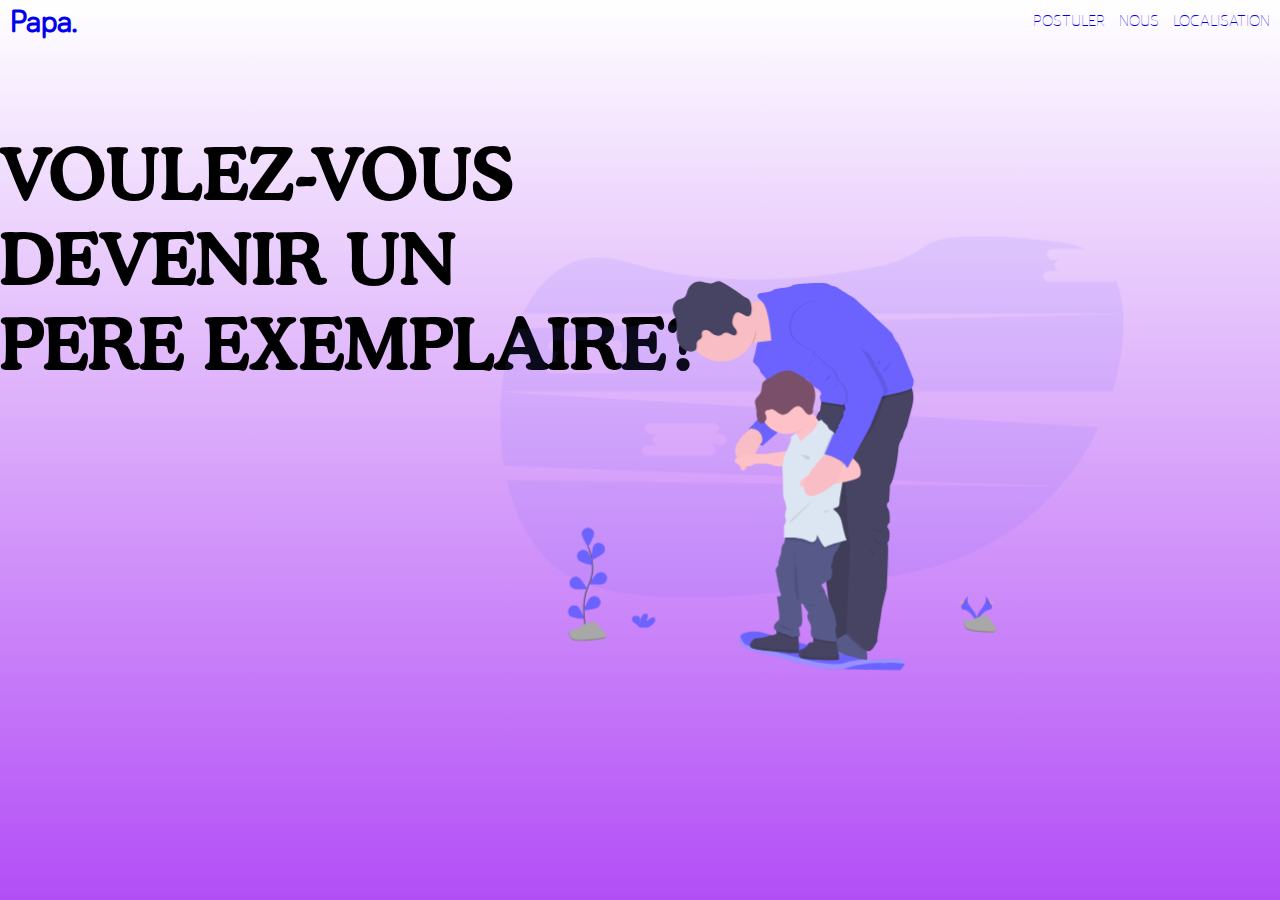
<file: index.html>
<!DOCTYPE html>
<html>

<head>
    <title>Papa</title>
    <meta name="viewport" content="width=device-width, initial-scale=1">
    <meta charset="utf-8">
    <link rel="stylesheet" href="styles.css">

</head>

<body>
    <header>
        <h1><a href="index.html">Papa.</a></h1>
        <nav>
           <ul>
            <li><a href="postuler.html">POSTULER</a></li>
            <li><a href="nous.html">NOUS</a></li>
            <li><a href="localisation.html">LOCALISATION</a></li>
            </ul>
        </nav>
    </header>

    <main>
        <h3>VOULEZ-VOUS<br> DEVENIR UN<br>PERE EXEMPLAIRE?</h3>

    </main>
    <div class="svg">
    <svg width="1098" height="791" viewBox="0 0 1098 791" fill="none" xmlns="http://www.w3.org/2000/svg">
        <g id="fatherhood 1">
        <g id="Clip path group">
        <mask id="mask0_202_3" style="mask-type:luminance" maskUnits="userSpaceOnUse" x="0" y="0" width="1098" height="791">
        <g id="clip0">
        <path id="Vector" d="M1097.1 0H0V790.89H1097.1V0Z" fill="white"/>
        </g>
        </mask>
        <g mask="url(#mask0_202_3)">
        <g id="Group">
        <path id="Vector_2" opacity="0.1" d="M11.85 429.97C29.21 504.17 65.96 568.31 124.03 599.44C244.74 664.05 516.95 630.72 720.1 592.44C822.756 573.161 915.937 519.896 984.64 441.22L11.85 429.97Z" fill="#6C63FF"/>
        <path id="Vector_2_2" opacity="0.1" d="M1077.2 80.71H965.73C963.176 80.71 960.727 79.6954 958.921 77.8894C957.115 76.0835 956.1 73.634 956.1 71.08C956.1 68.526 957.115 66.0765 958.921 64.2706C960.727 62.4646 963.176 61.45 965.73 61.45H985C982.498 61.3694 980.126 60.319 978.385 58.5209C976.644 56.7228 975.671 54.3179 975.671 51.815C975.671 49.3121 976.644 46.9073 978.385 45.1092C980.126 43.311 982.498 42.2606 985 42.18H971.24C968.738 42.0994 966.366 41.049 964.625 39.2509C962.884 37.4528 961.91 35.048 961.91 32.545C961.91 30.0421 962.884 27.6373 964.625 25.8392C966.366 24.041 968.738 22.9906 971.24 22.91H1029.42C1016.51 16.91 1001.42 12.64 984.03 10.4C825.39 -9.96999 768.75 3.51002 748.77 17.4C724.12 34.5 696.62 47.08 667.23 53.14C569.35 73.33 386.3 97.63 220.39 45.36C137.93 19.36 76.65 63.28 39.91 136.64H1096.55C1095.17 115.32 1091.04 95.64 1083.46 78.4C1081.72 79.8969 1079.5 80.7169 1077.2 80.71Z" fill="#6C63FF"/>
        <path id="Vector_3" opacity="0.1" d="M2.38997 275.1C-1.89134 318.251 -0.438712 361.78 6.70997 404.55L985.39 440.35C1012.64 409.009 1035.51 374.122 1053.39 336.64L2.38997 275.1ZM389.47 367.44H370.2C372.754 367.44 375.203 368.455 377.009 370.261C378.815 372.067 379.83 374.516 379.83 377.07C379.83 379.624 378.815 382.073 377.009 383.879C375.203 385.685 372.754 386.7 370.2 386.7H258.73C256.176 386.7 253.727 385.685 251.921 383.879C250.115 382.073 249.1 379.624 249.1 377.07C249.1 374.516 250.115 372.067 251.921 370.261C253.727 368.455 256.176 367.44 258.73 367.44H278C275.498 367.359 273.126 366.309 271.385 364.511C269.644 362.713 268.67 360.308 268.67 357.805C268.67 355.302 269.644 352.897 271.385 351.099C273.126 349.301 275.498 348.251 278 348.17H264.24C261.738 348.089 259.366 347.039 257.625 345.241C255.884 343.443 254.91 341.038 254.91 338.535C254.91 336.032 255.884 333.627 257.625 331.829C259.366 330.031 261.738 328.981 264.24 328.9H375.71C378.212 328.981 380.584 330.031 382.325 331.829C384.066 333.627 385.04 336.032 385.04 338.535C385.04 341.038 384.066 343.443 382.325 345.241C380.584 347.039 378.212 348.089 375.71 348.17H389.47C391.972 348.251 394.344 349.301 396.085 351.099C397.826 352.897 398.8 355.302 398.8 357.805C398.8 360.308 397.826 362.713 396.085 364.511C394.344 366.309 391.972 367.359 389.47 367.44Z" fill="#6C63FF"/>
        <path id="Vector_4" opacity="0.1" d="M1096.6 137.28L28.12 163.28C15.12 196.69 6.54999 234.44 2.54999 273.61H1077.88C1084.9 250.612 1090.09 227.095 1093.41 203.28C1096.61 180.27 1097.89 158.01 1096.6 137.28ZM219.47 222.44H200.2C201.465 222.44 202.717 222.689 203.885 223.173C205.054 223.657 206.115 224.366 207.009 225.261C207.904 226.155 208.613 227.216 209.097 228.385C209.581 229.553 209.83 230.805 209.83 232.07C209.83 233.335 209.581 234.587 209.097 235.755C208.613 236.924 207.904 237.985 207.009 238.879C206.115 239.774 205.054 240.483 203.885 240.967C202.717 241.451 201.465 241.7 200.2 241.7H88.73C86.176 241.7 83.7265 240.685 81.9206 238.879C80.1146 237.074 79.1 234.624 79.1 232.07C79.1 229.516 80.1146 227.067 81.9206 225.261C83.7265 223.455 86.176 222.44 88.73 222.44H108C105.498 222.359 103.126 221.309 101.385 219.511C99.6439 217.713 98.6704 215.308 98.6704 212.805C98.6704 210.302 99.6439 207.897 101.385 206.099C103.126 204.301 105.498 203.251 108 203.17H94.24C91.7384 203.089 89.3662 202.039 87.625 200.241C85.8839 198.443 84.9104 196.038 84.9104 193.535C84.9104 191.032 85.8839 188.627 87.625 186.829C89.3662 185.031 91.7384 183.981 94.24 183.9H205.71C208.212 183.981 210.584 185.031 212.325 186.829C214.066 188.627 215.04 191.032 215.04 193.535C215.04 196.038 214.066 198.443 212.325 200.241C210.584 202.039 208.212 203.089 205.71 203.17H219.47C221.972 203.251 224.344 204.301 226.085 206.099C227.826 207.897 228.8 210.302 228.8 212.805C228.8 215.308 227.826 217.713 226.085 219.511C224.344 221.309 221.972 222.359 219.47 222.44Z" fill="#6C63FF"/>
        <path id="Vector_6" d="M853.21 633.18C853.21 633.18 858.7 640.37 850.67 651.18C842.64 661.99 836.02 671.18 838.67 677.95C838.67 677.95 850.78 657.8 860.67 657.52C870.56 657.24 864.05 645.3 853.21 633.18Z" fill="#6C63FF"/>
        <path id="Vector_7" opacity="0.1" d="M853.21 633.18C853.684 633.876 854.06 634.633 854.33 635.43C863.95 646.74 869.07 657.29 859.83 657.55C851.21 657.8 840.88 673.2 838.41 677.09C838.488 677.392 838.585 677.689 838.7 677.98C838.7 677.98 850.81 657.83 860.7 657.55C870.59 657.27 864.05 645.3 853.21 633.18Z" fill="black"/>
        <path id="Vector_8" d="M863.42 642.34C863.42 644.87 863.14 646.92 862.79 646.92C862.44 646.92 862.15 644.87 862.15 642.34C862.15 639.81 862.51 641 862.86 641C863.21 641 863.42 639.81 863.42 642.34Z" fill="#FFD037"/>
        <path id="Vector_9" d="M866.92 645.36C864.7 646.57 862.77 647.3 862.6 646.99C862.43 646.68 864.1 645.45 866.32 644.24C868.54 643.03 867.66 643.91 867.83 644.24C868 644.57 869.14 644.15 866.92 645.36Z" fill="#FFD037"/>
        <path id="Vector_10" d="M824.19 633.18C824.19 633.18 818.7 640.37 826.73 651.18C834.76 661.99 841.37 671.18 838.73 677.95C838.73 677.95 826.61 657.8 816.73 657.52C806.85 657.24 813.34 645.3 824.19 633.18Z" fill="#6C63FF"/>
        <path id="Vector_11" opacity="0.1" d="M824.19 633.18C823.712 633.873 823.335 634.631 823.07 635.43C813.45 646.74 808.32 657.29 817.57 657.55C826.18 657.8 836.57 673.2 838.99 677.09C838.91 677.39 838.81 677.68 838.7 677.98C838.7 677.98 826.58 657.83 816.7 657.55C806.82 657.27 813.34 645.3 824.19 633.18Z" fill="black"/>
        <path id="Vector_12" d="M813.98 642.34C813.98 644.87 814.26 646.92 814.61 646.92C814.96 646.92 815.25 644.87 815.25 642.34C815.25 639.81 814.89 641 814.54 641C814.19 641 813.98 639.81 813.98 642.34Z" fill="#FFD037"/>
        <path id="Vector_13" d="M810.47 645.36C812.69 646.57 814.63 647.3 814.8 646.99C814.97 646.68 813.3 645.45 811.08 644.24C808.86 643.03 809.74 643.91 809.57 644.24C809.4 644.57 808.25 644.15 810.47 645.36Z" fill="#FFD037"/>
        <path id="Vector_14" d="M815.73 677.04C815.73 677.04 831.09 676.56 835.73 673.27C840.37 669.98 859.36 666.03 860.51 671.27C861.66 676.51 883.59 697.56 866.25 697.7C848.91 697.84 825.96 695 821.34 692.19C816.72 689.38 815.73 677.04 815.73 677.04Z" fill="#A8A8A8"/>
        <path id="Vector_15" opacity="0.2" d="M866.55 695.91C849.21 696.05 826.26 693.21 821.64 690.4C818.12 688.25 816.72 680.56 816.25 677.02H815.74C815.74 677.02 816.74 689.4 821.33 692.22C825.92 695.04 848.9 697.87 866.24 697.73C871.24 697.73 872.98 695.91 872.88 693.27C872.18 694.89 870.27 695.88 866.55 695.91Z" fill="black"/>
        <path id="Vector_16" d="M269.23 682.66C271.065 681.162 272.404 679.143 273.07 676.87C273.56 674.58 272.58 671.87 270.39 670.98C267.93 670.04 265.3 671.75 263.3 673.47C261.3 675.19 259.03 677.16 256.42 676.79C257.762 675.575 258.766 674.032 259.334 672.312C259.902 670.593 260.014 668.756 259.66 666.98C259.546 666.244 259.235 665.553 258.76 664.98C257.39 663.52 254.92 664.14 253.28 665.29C248.08 668.95 246.63 676.02 246.6 682.37C246.08 680.08 246.52 677.69 246.51 675.37C246.5 673.05 245.85 670.37 243.87 669.14C242.641 668.484 241.262 668.16 239.87 668.2C237.53 668.11 234.93 668.35 233.33 670.05C231.33 672.18 231.86 675.74 233.59 678.05C235.32 680.36 237.94 681.86 240.35 683.47C242.29 684.623 243.944 686.199 245.19 688.08C245.332 688.347 245.452 688.624 245.55 688.91H260.2C263.478 687.243 266.516 685.141 269.23 682.66Z" fill="#6C63FF"/>
        <path id="Vector_17" d="M152.8 698.44C152.8 698.44 138.74 650.73 155.43 615.62C162.535 600.935 164.682 584.34 161.55 568.33C160.005 560.747 157.765 553.323 154.86 546.15" stroke="#535461" stroke-width="2" stroke-miterlimit="10"/>
        <path id="Vector_18" d="M165.21 523.95C165.21 529.8 154.63 546.76 154.63 546.76C154.63 546.76 144.04 529.76 144.04 523.95C144.125 521.199 145.277 518.589 147.253 516.673C149.229 514.757 151.873 513.685 154.625 513.685C157.377 513.685 160.021 514.757 161.997 516.673C163.973 518.589 165.125 521.199 165.21 523.95Z" fill="#6C63FF"/>
        <path id="Vector_19" d="M182.71 556.34C179.54 561.25 161.43 569.73 161.43 569.73C161.43 569.73 161.76 549.73 164.94 544.83C166.503 542.557 168.89 540.984 171.595 540.444C174.3 539.905 177.109 540.442 179.424 541.941C181.739 543.441 183.377 545.784 183.991 548.473C184.605 551.162 184.145 553.985 182.71 556.34Z" fill="#6C63FF"/>
        <path id="Vector_20" d="M181.95 611.69C176.73 614.32 156.82 612.5 156.82 612.5C156.82 612.5 167.2 595.41 172.42 592.78C173.665 592.121 175.029 591.716 176.432 591.591C177.835 591.465 179.249 591.621 180.591 592.049C181.934 592.476 183.177 593.167 184.249 594.082C185.321 594.996 186.199 596.115 186.833 597.373C187.467 598.631 187.844 600.002 187.941 601.408C188.038 602.813 187.854 604.224 187.399 605.557C186.945 606.89 186.228 608.12 185.293 609.173C184.357 610.226 183.221 611.082 181.95 611.69Z" fill="#6C63FF"/>
        <path id="Vector_21" d="M171.94 653.44C167.24 656.92 147.31 658.44 147.31 658.44C147.31 658.44 154.65 639.85 159.31 636.37C160.419 635.461 161.702 634.786 163.08 634.387C164.458 633.989 165.903 633.874 167.326 634.051C168.75 634.227 170.123 634.691 171.362 635.414C172.601 636.137 173.68 637.105 174.534 638.258C175.387 639.41 175.998 640.725 176.329 642.121C176.659 643.517 176.702 644.965 176.456 646.378C176.21 647.792 175.679 649.14 174.896 650.342C174.113 651.544 173.093 652.574 171.9 653.37L171.94 653.44Z" fill="#6C63FF"/>
        <path id="Vector_22" d="M139.21 570.86C143.4 574.93 162.94 579.16 162.94 579.16C162.94 579.16 158.15 559.75 153.94 555.67C152.951 554.66 151.771 553.857 150.467 553.311C149.164 552.764 147.764 552.484 146.35 552.486C144.937 552.489 143.538 552.775 142.237 553.326C140.936 553.878 139.758 554.685 138.773 555.699C137.788 556.713 137.017 557.914 136.503 559.231C135.99 560.548 135.746 561.954 135.785 563.367C135.823 564.78 136.145 566.171 136.73 567.458C137.314 568.745 138.151 569.902 139.19 570.86H139.21Z" fill="#6C63FF"/>
        <path id="Vector_23" d="M128.12 619.83C133.34 622.46 153.25 620.64 153.25 620.64C153.25 620.64 142.87 603.56 137.65 600.92C135.15 599.723 132.281 599.554 129.658 600.448C127.035 601.343 124.867 603.23 123.619 605.705C122.372 608.18 122.145 611.046 122.986 613.687C123.828 616.327 125.671 618.533 128.12 619.83Z" fill="#6C63FF"/>
        <path id="Vector_24" d="M123.88 668.91C128.58 672.38 148.5 673.91 148.5 673.91C148.5 673.91 141.17 655.32 136.5 651.84C134.238 650.331 131.483 649.75 128.805 650.217C126.127 650.684 123.731 652.163 122.113 654.347C120.495 656.532 119.779 659.255 120.114 661.953C120.448 664.651 121.808 667.117 123.91 668.84L123.88 668.91Z" fill="#6C63FF"/>
        <path id="Vector_25" d="M165.21 523.95C165.21 529.8 154.63 546.76 154.63 546.76C154.63 546.76 144.04 529.76 144.04 523.95C144.125 521.199 145.277 518.589 147.253 516.673C149.229 514.757 151.873 513.685 154.625 513.685C157.377 513.685 160.021 514.757 161.997 516.673C163.973 518.589 165.125 521.199 165.21 523.95Z" fill="#6C63FF"/>
        <path id="Vector_26" d="M182.71 556.34C179.54 561.25 161.43 569.73 161.43 569.73C161.43 569.73 161.76 549.73 164.94 544.83C166.503 542.557 168.89 540.984 171.595 540.444C174.3 539.905 177.109 540.442 179.424 541.941C181.739 543.441 183.377 545.784 183.991 548.473C184.605 551.162 184.145 553.985 182.71 556.34Z" fill="#6C63FF"/>
        <path id="Vector_27" d="M181.95 611.69C176.73 614.32 156.82 612.5 156.82 612.5C156.82 612.5 167.2 595.41 172.42 592.78C173.665 592.121 175.029 591.716 176.432 591.591C177.835 591.465 179.249 591.621 180.591 592.049C181.934 592.476 183.177 593.167 184.249 594.082C185.321 594.996 186.199 596.115 186.833 597.373C187.467 598.631 187.844 600.002 187.941 601.408C188.038 602.813 187.854 604.224 187.399 605.557C186.945 606.89 186.228 608.12 185.293 609.173C184.357 610.226 183.221 611.082 181.95 611.69Z" fill="#6C63FF"/>
        <path id="Vector_28" d="M171.94 653.44C167.24 656.92 147.31 658.44 147.31 658.44C147.31 658.44 154.65 639.85 159.31 636.37C160.419 635.461 161.702 634.786 163.08 634.387C164.458 633.989 165.903 633.874 167.326 634.051C168.75 634.227 170.123 634.691 171.362 635.414C172.601 636.137 173.68 637.105 174.534 638.258C175.387 639.41 175.998 640.725 176.329 642.121C176.659 643.517 176.702 644.965 176.456 646.378C176.21 647.792 175.679 649.14 174.896 650.342C174.113 651.544 173.093 652.574 171.9 653.37L171.94 653.44Z" fill="#6C63FF"/>
        <path id="Vector_29" d="M139.21 570.86C143.4 574.93 162.94 579.16 162.94 579.16C162.94 579.16 158.15 559.75 153.94 555.67C152.951 554.66 151.771 553.857 150.467 553.311C149.164 552.764 147.764 552.484 146.35 552.486C144.937 552.489 143.538 552.775 142.237 553.326C140.936 553.878 139.758 554.685 138.773 555.699C137.788 556.713 137.017 557.914 136.503 559.231C135.99 560.548 135.746 561.954 135.785 563.367C135.823 564.78 136.145 566.171 136.73 567.458C137.314 568.745 138.151 569.902 139.19 570.86H139.21Z" fill="#6C63FF"/>
        <path id="Vector_30" d="M128.12 619.83C133.34 622.46 153.25 620.64 153.25 620.64C153.25 620.64 142.87 603.56 137.65 600.92C135.15 599.723 132.281 599.554 129.658 600.448C127.035 601.343 124.867 603.23 123.619 605.705C122.372 608.18 122.145 611.046 122.986 613.687C123.828 616.327 125.671 618.533 128.12 619.83Z" fill="#6C63FF"/>
        <path id="Vector_31" d="M123.88 668.91C128.58 672.38 148.5 673.91 148.5 673.91C148.5 673.91 141.17 655.32 136.5 651.84C134.238 650.331 131.483 649.75 128.805 650.217C126.127 650.684 123.731 652.163 122.113 654.347C120.495 656.532 119.779 659.255 120.114 661.953C120.448 664.651 121.808 667.117 123.91 668.84L123.88 668.91Z" fill="#6C63FF"/>
        <path id="Vector_32" d="M119.55 695.44C119.55 695.44 136.67 692.04 141.23 687.51C145.79 682.98 166.33 675.05 168.61 680.71C170.89 686.37 199.41 705.63 180.01 709.03C160.61 712.43 134.38 713.56 128.68 711.29C122.98 709.02 119.55 695.44 119.55 695.44Z" fill="#A8A8A8"/>
        <path id="Vector_33" opacity="0.2" d="M180.04 706.91C160.65 710.31 134.41 711.44 128.71 709.18C124.37 707.45 121.35 699.18 120.16 695.31L119.55 695.44C119.55 695.44 122.98 709.03 128.68 711.29C134.38 713.55 160.62 712.42 180.01 709.03C185.61 708.03 187.21 705.74 186.61 702.83C186.16 704.72 184.21 706.18 180.04 706.91Z" fill="black"/>
        <path id="Vector_34" d="M438.95 338.5C438.95 338.5 435.6 365.95 462.17 368.76L466.17 349.76L457.8 338.5L445.81 334.44L438.95 338.5Z" fill="#6C63FF"/>
        <path id="Vector_35" opacity="0.1" d="M445.81 334.44L438.95 338.49C438.95 338.49 435.6 365.94 462.17 368.75" fill="black"/>
        <path id="Vector_36" d="M487.16 183.29C487.16 183.29 469.23 184.39 451.25 187.37C449.41 187.683 447.58 188.017 445.76 188.37C444.7 188.57 443.66 188.78 442.62 189.01C433.2 190.95 424.62 193.47 419.62 196.69C413.62 200.54 411.62 190.17 411.43 175.76C411.35 170.69 411.52 165.13 411.79 159.51C412.14 153.01 412.65 146.43 413.19 140.51C414.38 127.39 415.75 117.19 415.75 117.19C415.75 117.19 422.03 117.19 430.42 116.9L433.12 116.8C435.75 116.7 438.54 116.56 441.35 116.39C442.68 116.32 444.02 116.24 445.35 116.14C450.67 115.76 455.92 115.22 460.35 114.52C465.07 113.76 468.9 112.8 470.98 111.52C480.48 105.86 487.16 183.29 487.16 183.29Z" fill="#F8BDC5"/>
        <path id="Vector_37" d="M567.05 284.65L563.55 307.88C563.55 307.88 555.92 317.38 556.92 322.66C557.92 327.94 566.72 561.28 566.72 561.28C566.72 561.28 583.97 659.82 577.98 672.49C571.99 685.16 577.63 714.73 577.63 714.73L613.53 709.1L625.53 278.31L567.05 284.65Z" fill="#474463"/>
        <path id="Vector_38" opacity="0.1" d="M567.05 284.65L563.55 307.88C563.55 307.88 555.92 317.38 556.92 322.66C557.92 327.94 566.72 561.28 566.72 561.28C566.72 561.28 583.97 659.82 577.98 672.49C571.99 685.16 577.63 714.73 577.63 714.73L613.53 709.1L625.53 278.31L567.05 284.65Z" fill="black"/>
        <path id="Vector_39" d="M646.24 720.71C645.1 722.6 645.19 728.16 645.51 732.89C645.79 736.96 646.24 740.42 646.24 740.42V764.35C646.24 764.35 607.88 750.98 586.76 736.9C578.05 731.09 575.57 725.69 576.05 721.37C576.75 715.22 583.45 711.21 586.76 711.21C589.92 711.21 599.9 705.7 608.08 700.83C614.51 697.02 619.85 693.61 619.85 693.61C619.85 693.61 648.35 717.19 646.24 720.71Z" fill="#575988"/>
        <path id="Vector_40" opacity="0.1" d="M646.24 720.71C645.1 722.6 645.19 728.16 645.51 732.89C636.98 728.89 610.57 703.27 608.08 700.83C614.51 697.02 619.85 693.61 619.85 693.61C619.85 693.61 648.35 717.19 646.24 720.71Z" fill="black"/>
        <path id="Vector_41" d="M725.08 300.84L715.93 334.63C715.93 334.63 710.65 344.83 709.93 349.76C709.21 354.69 704.3 362.08 704.3 362.08C702.078 366.944 700.88 372.213 700.78 377.56C700.43 387.07 693.78 431.06 686.35 438.45L684.59 466.96C684.59 466.96 677.59 471.88 682.48 478.96C687.37 486.04 685.65 504.3 685.65 504.3C685.65 504.3 678.96 509.58 683.19 514.86C687.42 520.14 684.59 535.63 684.59 535.63C684.59 535.63 680.72 540.55 682.48 543.37C684.24 546.19 680.74 618.69 680.74 618.69L672.28 654.23C672.28 654.23 668.4 683.8 666.28 692.6C664.16 701.4 664.17 712.3 664.17 712.3C664.17 712.3 655.02 731.66 648.33 730.61C641.64 729.56 609.27 697.87 609.27 697.87L613.84 590.87C613.84 590.87 617.71 545.47 615.25 536.67C612.79 527.87 611.03 483.88 611.03 483.88L606.1 414.55L556.88 337.12C556.88 337.12 553.31 314.59 563.51 307.91L565.36 295.74L567.03 284.68L625.46 278.34L714.85 255.12C714.85 255.12 721.74 259.37 725.35 269.98C727.82 277.13 728.77 287.21 725.08 300.84Z" fill="#474463"/>
        <path id="Vector_42" d="M569.55 336.44C569.55 336.44 528.02 387.44 529.78 373.19C530.88 364.24 525.2 353.31 520.78 346.4C518.17 342.29 516.01 339.6 516.01 339.6C516.01 339.6 541.35 293.15 542.76 299.48C543.21 301.48 546.14 306.07 549.91 311.31C557.86 322.29 569.55 336.44 569.55 336.44Z" fill="#FFC1C8"/>
        <path id="Vector_43" opacity="0.3" d="M646.24 759.37V764.37C646.24 764.37 607.88 751 586.76 736.92C578.05 731.11 575.57 725.71 576.05 721.39C587.71 727.29 609.4 738.54 615.97 743.61C621.55 747.91 635.97 754.72 646.24 759.37Z" fill="white"/>
        <g id="skate">
        <g id="skate_2">
        <path id="Vector_44" d="M711.979 753.271C711.911 754.165 711.668 755.035 711.265 755.83L704.024 764L602.812 762.319L575.595 761.858C575.595 761.858 518.306 751.065 507.144 746.032C495.982 741 452.1 731.791 452.1 731.791C452.1 731.791 425.597 727.187 421.708 713.877C420.394 709.369 421.056 706.146 422.494 703.855C425.318 699.368 431.173 698.426 431.173 698.426C443.133 694.769 455.92 695.257 467.586 699.818L637.239 744.994L639.866 745.69C639.866 745.69 700.341 744.523 701.562 744.747C710.841 746.504 712.196 750.583 711.979 753.271Z" fill="#6C63FF"/>
        <path id="Vector_45" opacity="0.3" d="M711.979 753.271C701.8 751.9 684.049 749.877 679.476 751.825C679.476 751.825 647.191 747.692 602.771 762.319L575.595 761.858C575.595 761.858 518.306 751.065 507.144 746.032C495.982 741 452.1 731.791 452.1 731.791C452.1 731.791 425.597 727.187 421.708 713.877C420.394 709.369 421.056 706.146 422.494 703.855C424.304 709.316 427.79 717.229 433.356 719.445C442.097 722.925 478.024 730.014 478.024 730.014L549.133 748.035C549.133 748.035 590.191 757.254 606.174 751.247C612.722 748.806 625.012 746.632 637.208 744.93L639.835 745.626C639.835 745.626 700.31 744.458 701.531 744.683C710.841 746.504 712.196 750.583 711.979 753.271Z" fill="white"/>
        </g>
        </g>
        <path id="Vector_46" d="M596.46 741.66C596.377 743.134 596.193 744.601 595.91 746.05C595.91 746.05 557.03 747.44 536.79 744.44C531.2 743.61 528.04 741.82 526.47 739.68C525.769 738.669 525.335 737.497 525.207 736.274C525.079 735.05 525.263 733.814 525.74 732.68C525.964 732.028 526.248 731.399 526.59 730.8C528.1 728.16 530.42 726.29 531.69 726.54C535.21 727.25 541.25 720.03 541.25 720.03C540.77 715.62 547.7 714.03 548.78 714.75C548.973 714.898 549.2 714.994 549.441 715.029C549.682 715.063 549.927 715.034 550.154 714.946C550.38 714.857 550.58 714.712 550.733 714.523C550.887 714.335 550.989 714.11 551.03 713.87C551.1 713.54 551.12 711.95 551.12 710.09C551.12 706.99 551.03 703.09 551.03 703.09L590.11 707.84L591.66 715.31C593.08 721.97 595.06 731.12 595.91 734.25C596.501 736.673 596.687 739.177 596.46 741.66Z" fill="#474463"/>
        <path id="Vector_47" opacity="0.1" d="M596.46 741.66C596.377 743.134 596.193 744.601 595.91 746.05C595.91 746.05 557.03 747.44 536.79 744.44C531.2 743.61 528.04 741.82 526.47 739.68C531.66 739.37 538.41 739.2 542.59 740.22C548.55 741.7 584.2 741.7 596.46 741.66Z" fill="black"/>
        <path id="Vector_48" d="M526.55 730.78C526.593 731.141 526.536 731.507 526.386 731.838C526.236 732.169 525.999 732.453 525.7 732.66C520.78 736.46 497.17 732.33 497.17 732.33C497.17 732.33 448.93 729.33 441.72 724.41C441.069 723.982 440.525 723.411 440.13 722.74C437.13 717.32 447.99 708.22 448.93 708.22C449.87 708.22 462.84 706.45 463.71 706.28C469.71 705.07 475.71 701.35 476.71 702.41C477.71 703.47 482.71 701 485.15 700.65C486.04 700.52 486.45 699.26 486.6 697.65C486.741 695.471 486.667 693.284 486.38 691.12L524.91 701.49L525.25 707.63L526.36 728.07L526.5 730.58C526.524 730.645 526.541 730.712 526.55 730.78Z" fill="#474463"/>
        <path id="Vector_49" opacity="0.1" d="M497.21 732.33C497.21 732.33 448.97 729.33 441.76 724.41C441.109 723.982 440.565 723.411 440.17 722.74C449.94 723.54 466.23 724.89 469.17 725.64C473.4 726.64 497.17 728.1 497.17 728.1H526.4L526.54 730.61C527.81 737.69 497.21 732.33 497.21 732.33Z" fill="black"/>
        <path id="Vector_50" d="M466.75 351.17C466.75 351.17 464.53 355.17 461.19 361.11C453.19 375.23 438.8 400.26 432.61 408.18C423.81 419.44 424.52 408.89 415.01 385.31C407.95 367.77 429.68 347.7 441.3 338.58C445.3 335.41 448.1 333.58 448.1 333.58L466.75 351.17Z" fill="#F8BDC5"/>
        <path id="Vector_51" d="M509.33 378.27C509.33 378.27 480.12 380.73 474.49 382.49C468.86 384.25 444.58 383.19 442.49 382.49C440.4 381.79 398.84 391.29 417.85 400.79C436.86 410.29 448.85 400.79 448.85 400.79C448.85 400.79 473.49 399.38 479.85 403.26C486.21 407.14 509.41 405.02 509.41 405.02L509.33 378.27Z" fill="#FFC1C8"/>
        <path id="Vector_52" opacity="0.1" d="M448.65 162.88C452.25 172.09 450 180.11 445.76 188.34C435.14 190.34 425.15 193.09 419.59 196.66C403.75 206.87 415.72 117.12 415.72 117.12C415.72 117.12 423.38 117.12 433.09 116.73C430.15 130.15 441.29 144.08 448.65 162.88Z" fill="black"/>
        <path id="Vector_53" d="M449.55 160.88C449.531 175.621 444.087 189.839 434.255 200.822C424.423 211.805 410.893 218.784 396.244 220.429C381.595 222.073 366.854 218.268 354.832 209.738C342.809 201.209 334.348 188.552 331.061 174.183C327.774 159.813 329.892 144.736 337.01 131.828C344.129 118.92 355.75 109.085 369.657 104.197C383.564 99.31 398.783 99.713 412.412 105.33C426.04 110.946 437.125 121.383 443.55 134.65C447.51 142.826 449.562 151.795 449.55 160.88Z" fill="#F8BDC5"/>
        <path id="Vector_54" opacity="0.1" d="M725.37 269.95C723.47 272.715 720.625 274.689 717.37 275.5C703.64 279.37 606.85 302.6 600.52 301.19C594.93 299.95 570.94 296.5 565.41 295.71L567.08 284.65L625.51 278.31L714.9 255.09C714.9 255.09 721.76 259.34 725.37 269.95Z" fill="black"/>
        <path id="Vector_55" opacity="0.1" d="M487.16 183.29C475.719 183.976 464.321 185.244 453.01 187.09C453.171 186.575 453.15 186.021 452.95 185.52L476.35 182.63C476.35 182.63 472.93 127.63 460.35 114.45C465.07 113.69 468.9 112.73 470.98 111.45C480.48 105.86 487.16 183.29 487.16 183.29Z" fill="black"/>
        <path id="Vector_56" d="M456.55 100.69C456.55 100.69 477.32 98.82 480.13 95.3C482.94 91.78 503.01 90.73 503.01 90.73C503.01 90.73 512.86 88.97 515.01 86.5C517.16 84.03 570.61 80.87 575.89 83.69C581.17 86.51 586.1 88.26 589.27 88.62C592.44 88.98 617.07 106.56 619.53 106.56C621.99 106.56 689.53 170.27 689.53 170.27C689.53 170.27 696.53 186.46 699.39 187.16C702.25 187.86 727.55 251.92 727.55 251.92C727.55 251.92 731.07 267.4 717.35 271.28C703.63 275.16 606.83 298.38 600.5 296.97C594.17 295.56 564.25 291.34 564.25 291.34C564.25 291.34 564.6 291.34 563.9 287.47C563.2 283.6 562.14 284.65 563.54 281.13C564.94 277.61 566.36 277.96 564.6 275.85C562.84 273.74 564.6 272.68 558.97 269.16C553.34 265.64 546.97 261.77 546.65 260.72C546.33 259.67 541.37 252.62 538.91 252.27C536.45 251.92 467.46 232.56 467.46 232.56L451.27 227.28C451.27 227.28 443.53 222 445.27 218.84C447.01 215.68 453 187.09 453 187.09L477.75 184.04C477.75 184.04 474.06 124.44 460.2 114.44C446.34 104.44 456.55 100.69 456.55 100.69Z" fill="#6C63FF"/>
        <path id="Vector_57" opacity="0.1" d="M466.75 351.17C466.75 351.17 464.53 355.17 461.19 361.11C460.67 342.75 447.83 339.19 441.3 338.58C445.3 335.41 448.1 333.58 448.1 333.58L466.75 351.17Z" fill="black"/>
        <path id="Vector_58" d="M449.55 217.78L451.25 227.28C451.25 227.28 457.94 235.38 457.94 237.84C457.94 240.3 465.68 247.34 467.8 251.21C469.92 255.08 477.3 255.79 474.48 262.48C471.66 269.17 455.48 320.2 455.48 320.2L438.94 338.5C438.94 338.5 466.39 336.03 462.16 368.76L497.71 337.76L525.55 287.11C525.55 287.11 498.45 235.73 497.4 231.51C496.35 227.29 449.55 217.78 449.55 217.78Z" fill="#6C63FF"/>
        <path id="Vector_59" opacity="0.1" d="M531.86 235.38C531.86 235.38 554.38 219.54 554.38 217.78C554.38 216.02 531.86 235.38 531.86 235.38Z" fill="black"/>
        <path id="Vector_60" opacity="0.1" d="M569.55 255.09C569.55 255.09 581.55 252.27 582.55 245.94C583.55 239.61 569.55 255.09 569.55 255.09Z" fill="black"/>
        <path id="Vector_61" opacity="0.1" d="M579.37 271.28C579.37 271.28 596.27 262.91 595.56 261.46C594.85 260.01 579.37 271.28 579.37 271.28Z" fill="black"/>
        <path id="Vector_62" opacity="0.1" d="M669.82 217.67C669.82 217.67 662.82 222.24 664.9 226.52C666.98 230.8 669.82 217.67 669.82 217.67Z" fill="black"/>
        <path id="Vector_63" opacity="0.1" d="M690.55 219.54C690.55 219.54 670.61 238.54 675.12 238.9C679.63 239.26 690.55 219.54 690.55 219.54Z" fill="black"/>
        <path id="Vector_64" opacity="0.1" d="M645.19 514.12C645.19 514.12 670.88 519.05 671.58 520.81C672.28 522.57 645.19 514.12 645.19 514.12Z" fill="black"/>
        <path id="Vector_65" opacity="0.1" d="M654.34 531.01C654.34 531.01 668.06 539.46 668.41 541.92C668.76 544.38 654.34 531.01 654.34 531.01Z" fill="black"/>
        <path id="Vector_66" opacity="0.1" d="M651.17 550.02C651.17 550.02 653.28 559.52 656.8 560.93C660.32 562.34 651.17 550.02 651.17 550.02Z" fill="black"/>
        <path id="Vector_67" opacity="0.1" d="M443.61 134.34C443.61 134.44 443.61 134.55 443.56 134.65C443.08 137.78 441.8 141.17 438.86 142.21C437.084 142.71 435.185 142.535 433.53 141.72C428.53 139.53 424.08 134.27 418.74 135.54C416.2 136.14 414.42 138.07 413.16 140.44C412.286 142.146 411.615 143.948 411.16 145.81C410.16 149.73 409.36 153.99 410.89 157.72C411.142 158.33 411.443 158.919 411.79 159.48C413.21 161.75 415.21 163.68 416.61 165.97C418.35 168.83 418.8 173.12 416.09 175.08C415.41 175.527 414.639 175.817 413.833 175.93C413.027 176.042 412.206 175.974 411.43 175.73C409.445 175.106 407.536 174.261 405.74 173.21C402.2 171.36 397.74 170.21 394.38 172.35C393.22 173.07 392.29 174.11 391.18 174.87C388.873 176.299 386.136 176.869 383.45 176.48C377.09 175.83 374.71 171.8 369.85 168.68C366.29 166.38 358.85 165.4 356.73 170.1C355.37 173.1 357.39 176.88 356.06 179.94C354.73 183 350.5 183.94 348.54 186.78C345.96 190.52 348.36 195.93 346.47 200.08C346.181 200.723 345.793 201.317 345.32 201.84C334.723 190.421 328.967 175.338 329.262 159.763C329.557 144.187 335.88 129.333 346.902 118.324C357.924 107.315 372.786 101.009 388.362 100.732C403.938 100.456 419.014 106.23 430.42 116.84L433.12 116.74C435.75 116.64 438.54 116.5 441.35 116.33C442.014 117.737 442.534 119.208 442.9 120.72C443.988 125.175 444.229 129.796 443.61 134.34Z" fill="black"/>
        <path id="Vector_68" d="M355.3 168.7C353.93 171.7 355.95 175.48 354.63 178.53C353.31 181.58 349.05 182.53 347.11 185.37C344.52 189.12 346.92 194.53 345.04 198.67C342.88 203.4 336.36 204.14 331.36 202.76C327.088 201.54 323.168 199.321 319.924 196.287C316.679 193.253 314.203 189.49 312.7 185.31C309.31 175.66 311.5 165.04 310.62 154.85C310.245 150.483 309.304 146.184 307.82 142.06C306.37 138.06 304.39 134.12 303.92 129.87C303.584 126.264 304.336 122.64 306.079 119.465C307.822 116.291 310.477 113.711 313.7 112.06C317.82 110.06 322.89 109.49 325.89 106.06C328.19 103.4 328.68 99.69 329.75 96.34C332.64 87.34 341.27 80 350.75 80.09C358.33 80.15 365.75 84.62 373.16 82.86C377.35 81.86 381.16 78.86 385.48 79.29C387.549 79.6154 389.532 80.3533 391.31 81.46C402.812 87.6723 413.755 94.8657 424.02 102.96C426.143 104.789 428.468 106.369 430.95 107.67C432.548 108.293 434.108 109.011 435.62 109.82C438.85 111.82 440.54 115.63 441.46 119.33C442.564 123.783 442.815 128.404 442.2 132.95C441.76 136.16 440.5 139.76 437.45 140.83C435.668 141.327 433.765 141.145 432.11 140.32C427.11 138.15 422.67 132.89 417.33 134.15C412.97 135.15 410.87 140.09 409.73 144.42C408.73 148.34 407.91 152.6 409.46 156.34C410.74 159.44 413.46 161.71 415.17 164.58C416.88 167.45 417.37 171.74 414.65 173.69C411.65 175.86 407.58 173.55 404.29 171.83C400.77 169.98 396.29 168.83 392.94 170.96C391.79 171.68 390.86 172.72 389.74 173.49C387.431 174.905 384.701 175.471 382.02 175.09C375.65 174.44 373.27 170.41 368.42 167.29C364.85 164.97 357.43 163.99 355.3 168.7Z" fill="#474463"/>
        <path id="Vector_69" opacity="0.1" d="M549.92 311.26C549.65 312.76 547.59 312.93 547.17 314.39C543.17 328.5 534.37 341.19 520.79 346.39C518.18 342.28 516.02 339.59 516.02 339.59C516.02 339.59 541.36 293.14 542.77 299.47C543.22 301.44 546.15 306.02 549.92 311.26Z" fill="black"/>
        <path id="Vector_70" d="M550.67 301.54C550.672 310.729 547.949 319.713 542.845 327.355C537.741 334.996 530.486 340.953 521.996 344.471C513.507 347.989 504.165 348.91 495.152 347.119C486.139 345.327 477.86 340.903 471.361 334.406C464.863 327.909 460.437 319.63 458.643 310.618C456.85 301.605 457.769 292.263 461.286 283.773C464.802 275.283 470.757 268.026 478.397 262.921C486.038 257.815 495.021 255.09 504.21 255.09C510.317 255.068 516.367 256.254 522.014 258.58C527.66 260.906 532.79 264.327 537.109 268.644C541.427 272.962 544.849 278.091 547.176 283.737C549.504 289.383 550.691 295.433 550.67 301.54Z" fill="#FFC1C8"/>
        <path id="Vector_71" opacity="0.1" d="M524.99 701.52L525.33 707.66C521.26 708.56 513.52 709.74 509.01 706.98C503.18 703.41 494.57 702.54 486.68 697.68C486.821 695.501 486.747 693.314 486.46 691.15L524.99 701.52Z" fill="black"/>
        <path id="Vector_72" opacity="0.1" d="M591.66 715.33C591.39 716.7 591.14 717.54 591.14 717.54C591.14 717.54 560.09 714.36 551.14 710.07C551.14 706.97 551.05 703.07 551.05 703.07L590.13 707.82L591.66 715.33Z" fill="black"/>
        <path id="Vector_73" d="M584.65 575.71C582.54 581.34 581.48 582.4 583.6 585.21C585.72 588.02 584.65 602.81 581.29 604.21C577.93 605.61 565.29 614.06 565.29 614.06C565.29 614.06 572.29 623.21 572.5 627.06C572.684 629.52 573.635 631.86 575.22 633.75C575.22 633.75 586.06 656.98 588.22 664.37C590.38 671.76 592.36 683.37 592.36 683.37C592.36 683.37 588.57 693.93 591.19 699.92C593.81 705.91 591.19 714.7 591.19 714.7C591.19 714.7 553.38 710.83 549.19 705.86C545 700.89 547.79 689.71 547.79 689.71C546.926 684.728 545.135 679.952 542.51 675.63C538.28 668.94 543.51 661.91 542.51 661.55C541.51 661.19 538.28 657.33 535.1 651C531.92 644.67 529.94 647.12 529.94 647.12C529.94 647.12 534.06 682.67 529.94 685.84C525.82 689.01 525.26 687.6 526.32 691.84C527.141 695.91 527.729 700.023 528.08 704.16C528.08 704.16 515.41 708.03 509.08 704.16C502.75 700.29 493.22 699.58 484.85 693.6C476.48 687.62 488.64 677.41 490.75 676C492.86 674.59 490.05 654.18 490.05 654.18L487.23 634.12C487.23 634.12 496.73 636.23 493.61 628.49C490.49 620.75 486.88 594 485.12 589.78C483.36 585.56 491.12 579.92 490.05 577.11C488.98 574.3 494.62 558.11 494.62 558.11C494.62 558.11 494.98 544.74 498.49 542.23C499.83 541.29 500.7 538.37 501.28 535.14C501.895 531.328 502.259 527.48 502.37 523.62C502.37 523.62 582.96 517.99 595.98 525.73C601.84 529.21 601.43 535.62 598.98 542.11C595.98 550.03 589.82 558.11 588.27 561.04C585.36 566.44 586.76 570.08 584.65 575.71Z" fill="#575988"/>
        <path id="Vector_74" opacity="0.1" d="M598.88 542.11C588.88 544.92 575.56 549.05 573.39 551.42C569.87 555.3 557.9 529.6 557.9 529.6C557.9 529.6 558.61 548.92 542.77 540.84C529.06 533.84 506.93 534.76 501.21 535.14C501.825 531.328 502.189 527.48 502.3 523.62C502.3 523.62 582.89 517.99 595.91 525.73C601.77 529.21 601.36 535.62 598.88 542.11Z" fill="black"/>
        <path id="Vector_75" d="M557.9 329.35C557.9 329.35 564.9 320.9 566.35 324.07C567.8 327.24 576.06 333.57 576.06 333.57C576.06 333.57 578.43 340.96 582.6 342.02C586.77 343.08 618.09 385.31 618.09 385.31L606.82 408.18L597.67 463.79C597.67 463.79 598.07 472.59 595.58 475.79C593.09 478.99 583.58 478.25 587.99 482.12C592.4 485.99 598.73 489.51 602.25 507.12C605.77 524.73 609.99 534.92 609.99 534.92C609.99 534.92 576.91 543.37 573.39 547.24C569.87 551.11 557.9 525.42 557.9 525.42C557.9 525.42 558.61 544.73 542.77 536.66C526.93 528.59 499.83 531.05 499.83 531.05V510.25C499.83 510.25 505.11 502.15 502.3 496.52C499.49 490.89 504.22 480.33 504.22 480.33C504.22 480.33 502.65 469.42 499.83 463.09C497.01 456.76 498.07 426.84 498.07 426.84C498.07 426.84 495.93 407.48 497.88 397.62C499.535 389.074 502.457 380.823 506.55 373.14C510.42 365.6 512.87 358.56 511.82 355.74C510.77 352.92 521.11 346.82 521.11 346.82L526.84 356.09L528.3 361.63C528.3 361.63 558.61 339.91 557.9 329.35Z" fill="#DCE6F2"/>
        <path id="Vector_76" d="M608.55 378.27C608.55 378.27 628.26 397.62 630.37 400.79C632.48 403.96 639.55 420.44 630.4 425.44C621.25 430.44 585.4 438.15 581.84 435.49C578.28 432.83 556.84 438.49 556.84 438.49C556.84 438.49 520.98 447.29 528.72 432.86C536.46 418.43 554.77 420.86 554.77 420.86C554.77 420.86 584.35 420.81 587.51 417.86C590.67 414.91 614.51 408.58 609.11 395.54C603.71 382.5 608.55 378.27 608.55 378.27Z" fill="#FFC1C8"/>
        <path id="Vector_77" opacity="0.1" d="M550.67 464.85C550.67 464.85 504.76 504.62 509.33 504.62C513.9 504.62 550.67 464.85 550.67 464.85Z" fill="black"/>
        <path id="Vector_78" opacity="0.1" d="M581.29 481.04C581.29 481.04 566.7 484.55 569.52 486.67C572.34 488.79 581.29 481.04 581.29 481.04Z" fill="black"/>
        <path id="Vector_79" opacity="0.1" d="M529.84 384.6C529.84 384.6 548.05 386.23 544.84 391.93C541.63 397.63 529.84 384.6 529.84 384.6Z" fill="black"/>
        <path id="Vector_80" opacity="0.1" d="M518.49 555.53C518.49 555.53 516.02 562.69 518.49 566.53C520.96 570.37 518.49 579.53 518.49 579.53V611.53C518.49 611.53 518.15 634.76 526.58 642.85L518.49 555.53Z" fill="black"/>
        <path id="Vector_81" opacity="0.1" d="M494.38 655.25C494.38 655.25 499.3 662.46 500.01 665.1C500.72 667.74 494.38 655.25 494.38 655.25Z" fill="black"/>
        <path id="Vector_82" opacity="0.1" d="M495.61 640.82C495.61 640.82 507.05 638.71 508.81 639.94C510.57 641.17 495.61 640.82 495.61 640.82Z" fill="black"/>
        <path id="Vector_83" opacity="0.1" d="M492.27 683.93C492.27 683.93 488.92 684.28 495.61 687.93C502.3 691.58 515.32 696.2 515.49 694.62C515.66 693.04 492.27 683.93 492.27 683.93Z" fill="black"/>
        <path id="Vector_84" opacity="0.1" d="M541.24 648.91C542.42 648.91 557.15 648.03 556.3 650.32C555.45 652.61 541.24 648.91 541.24 648.91Z" fill="black"/>
        <path id="Vector_85" opacity="0.1" d="M561.25 628.32C561.25 628.32 564.59 622.52 565.82 624.98C567.05 627.44 561.25 628.32 561.25 628.32Z" fill="black"/>
        <path id="Vector_86" opacity="0.1" d="M550.67 301.54C550.675 305.859 550.076 310.157 548.89 314.31C546.95 316.07 543.6 316.09 541.21 314.78C538.41 313.24 536.58 310.44 534.76 307.78C532.94 305.12 530.87 302.46 527.89 301.32C524.12 299.9 519.82 301.32 516.54 303.68C513.26 306.04 510.64 309.16 507.54 311.68C504.44 314.2 500.49 316.24 496.54 315.62C493.99 315.23 491.73 313.79 489.54 312.4C486.54 310.51 483.32 307.57 480.03 306.3C476.74 305.03 474.03 307.3 470.9 307.3C468.41 308.2 465.7 310.25 466.2 312.84C466.468 313.801 466.901 314.708 467.48 315.52C468.485 317.5 468.882 319.733 468.62 321.937C468.358 324.142 467.45 326.22 466.01 327.91C461.865 321.918 459.188 315.034 458.194 307.816C457.2 300.598 457.918 293.247 460.29 286.357C462.662 279.468 466.621 273.233 471.847 268.156C477.074 263.079 483.421 259.302 490.376 257.131C497.332 254.96 504.7 254.455 511.886 255.657C519.073 256.86 525.876 259.735 531.746 264.052C537.616 268.369 542.388 274.006 545.677 280.508C548.966 287.009 550.68 294.194 550.68 301.48L550.67 301.54Z" fill="black"/>
        <path id="Vector_87" d="M470.89 305.95C468.4 306.85 465.69 308.9 466.18 311.5C466.458 312.456 466.894 313.358 467.47 314.17C470.39 319.38 467.92 326.86 462.47 329.28C461.616 329.725 460.64 329.879 459.69 329.72C458.937 329.486 458.251 329.075 457.69 328.52C454.759 325.9 452.738 322.415 451.92 318.57C451.06 314.57 451.59 310.33 451.15 306.22C450.71 302.11 449.3 298.06 448.81 293.92C448.463 291.874 448.681 289.772 449.44 287.84C450.1 286.565 450.949 285.399 451.96 284.38C454.77 281.25 457.7 278.05 459.11 274.08C461.34 267.76 459.72 259.71 464.6 255.08C466.86 252.96 470.02 252.17 472.82 250.83C475.456 249.43 477.981 247.829 480.37 246.04C489.42 239.82 500.42 235.04 511.18 237.24C515.479 238.281 519.596 239.967 523.39 242.24C530.438 246.125 537.13 250.622 543.39 255.68C546.097 257.682 548.461 260.11 550.39 262.87C551.827 265.233 552.861 267.818 553.45 270.52C554.887 276.415 555.084 282.545 554.03 288.52C553.03 294.38 550.76 300.07 550.67 306.02C550.67 308.02 550.83 310.18 549.8 311.9C548.15 314.64 544.06 314.9 541.26 313.38C538.46 311.86 536.63 309.04 534.82 306.38C533.01 303.72 530.93 301.06 527.95 299.93C524.18 298.5 519.88 299.93 516.6 302.28C513.32 304.63 510.71 307.76 507.6 310.28C504.49 312.8 500.6 314.84 496.6 314.22C494.05 313.83 491.79 312.4 489.6 311.01C486.6 309.11 483.38 306.17 480.1 304.91C476.82 303.65 474.01 305.95 470.89 305.95Z" fill="#794F6A"/>
        <path id="Vector_88" d="M577.61 378.27C577.61 378.27 525.88 426.13 536.43 450.06C546.98 473.99 593.43 431.76 593.43 431.76L609.99 393.44L577.61 378.27Z" fill="#F8BDC5"/>
        <g id="Group_2" opacity="0.1">
        <path id="Vector_89" opacity="0.1" d="M462.45 326.44C461.599 326.885 460.627 327.039 459.68 326.88C458.923 326.648 458.236 326.233 457.68 325.67C454.749 323.053 452.725 319.572 451.9 315.73C451.05 311.68 451.58 307.48 451.14 303.37C450.7 299.26 449.28 295.22 448.8 291.07C448.8 290.87 448.8 290.66 448.75 290.45C448.642 291.595 448.658 292.749 448.8 293.89C449.28 298.03 450.7 302.03 451.14 306.19C451.58 310.35 451.05 314.5 451.9 318.54C452.722 322.386 454.746 325.871 457.68 328.49C458.239 329.046 458.926 329.458 459.68 329.69C460.627 329.849 461.599 329.695 462.45 329.25C466.75 327.34 469.18 322.31 468.61 317.71C468.401 319.566 467.728 321.34 466.651 322.866C465.574 324.392 464.129 325.621 462.45 326.44Z" fill="black"/>
        <path id="Vector_90" opacity="0.1" d="M553.96 285.69C552.96 291.55 550.69 297.24 550.61 303.19C550.61 305.19 550.77 307.35 549.73 309.07C548.09 311.81 544 312.07 541.2 310.55C538.4 309.03 536.57 306.22 534.75 303.55C532.93 300.88 530.87 298.23 527.88 297.1C524.12 295.68 519.82 297.1 516.54 299.46C513.26 301.82 510.64 304.93 507.54 307.46C504.44 309.99 500.49 312.02 496.54 311.41C493.99 311.01 491.73 309.58 489.54 308.19C486.54 306.29 483.32 303.36 480.04 302.09C476.76 300.82 474.04 303.09 470.91 303.09C468.42 304 465.71 306.04 466.19 308.65C466.251 308.932 466.342 309.207 466.46 309.47C467.44 307.763 469.03 306.491 470.91 305.91C474.03 305.91 476.79 303.67 480.04 304.91C483.29 306.15 486.57 309.11 489.54 311.01C491.71 312.4 493.97 313.83 496.54 314.22C500.54 314.84 504.46 312.83 507.54 310.28C510.62 307.73 513.27 304.58 516.54 302.28C519.81 299.98 524.12 298.5 527.88 299.93C530.88 301.06 532.94 303.75 534.75 306.38C536.56 309.01 538.4 311.8 541.2 313.38C544 314.96 548.09 314.64 549.73 311.9C550.73 310.18 550.58 308.03 550.61 306.02C550.69 300.07 552.93 294.38 553.96 288.52C554.488 285.51 554.702 282.454 554.6 279.4C554.536 281.509 554.323 283.611 553.96 285.69Z" fill="black"/>
        </g>
        <path id="Vector_91" opacity="0.1" d="M515.67 134.72C515.67 134.72 496.67 169.21 522.67 186.81C548.67 204.41 551.18 202.65 551.18 202.65C551.18 202.65 550.82 206.87 551.18 207.93C551.54 208.99 558.18 211.44 558.18 211.44C558.18 211.44 566.27 224.44 577.88 230.1C589.49 235.76 591.61 249.1 591.61 249.1C591.61 249.1 591.61 253.68 597.61 257.9C603.61 262.12 608.23 274.44 608.23 274.44V285.71C608.23 287.47 610.34 292.71 605.77 293.27C601.2 293.83 605.06 304.36 605.06 304.36C605.06 304.36 600.14 310.36 601.19 313.16C602.24 315.96 599.08 321.6 599.08 321.6C599.08 321.6 595.21 327.23 595.56 328.29C595.91 329.35 591.34 333.22 592.39 335.68C593.44 338.14 587.12 341.31 588.17 344.13C589.22 346.95 583.67 348.35 583.67 348.35L568.46 383.55C568.46 383.55 600.46 390.55 608.72 408.18L649.06 334.27C649.06 334.27 671.58 279.02 672.29 275.5C673 271.98 667.36 259.31 667.36 259.31L639.91 209.31L598.73 151.24C598.73 151.24 566 81.58 515.67 134.72Z" fill="black"/>
        <path id="Vector_92" opacity="0.1" d="M556.3 149.27C556.3 149.27 506.86 166.62 532.9 184.22C558.94 201.82 561.41 200.05 561.41 200.05C561.41 200.05 561.06 204.28 561.41 205.33C561.76 206.38 568.41 208.85 568.41 208.85C568.41 208.85 576.51 221.85 588.12 227.51C599.73 233.17 601.85 246.51 601.85 246.51C601.85 246.51 601.85 251.09 607.85 255.31C613.85 259.53 618.41 271.85 618.41 271.85V283.11C618.41 284.87 620.52 290.11 615.94 290.68C611.36 291.25 615.24 301.77 615.24 301.77C615.24 301.77 610.31 307.77 611.37 310.56C612.43 313.35 609.26 319.01 609.26 319.01C609.26 319.01 605.39 324.64 605.74 325.7C606.09 326.76 601.51 330.63 602.57 333.09C603.63 335.55 597.29 338.72 598.35 341.54C599.41 344.36 593.84 345.76 593.84 345.76L578.64 380.95C578.64 380.95 605 382.31 613.32 399.95L659.23 331.72C659.23 331.72 681.76 276.47 682.46 272.95C683.16 269.43 677.55 256.72 677.55 256.72L650.1 206.72L587.48 170.6C587.48 170.6 606.63 96.12 556.3 149.27Z" fill="black"/>
        <path id="Vector_93" d="M518.49 134.72C518.49 134.72 499.49 169.21 525.49 186.81C551.49 204.41 554 202.65 554 202.65C554 202.65 553.65 206.87 554 207.93C554.35 208.99 561 211.44 561 211.44C561 211.44 569.1 224.44 580.71 230.1C592.32 235.76 594.44 249.1 594.44 249.1C594.44 249.1 594.44 253.68 600.44 257.9C606.44 262.12 611.05 274.44 611.05 274.44V285.71C611.05 287.47 613.16 292.71 608.58 293.27C604 293.83 607.88 304.36 607.88 304.36C607.88 304.36 602.95 310.36 604.01 313.16C605.07 315.96 601.9 321.6 601.9 321.6C601.9 321.6 598.03 327.23 598.38 328.29C598.73 329.35 594.15 333.22 595.21 335.68C596.27 338.14 589.93 341.31 590.99 344.13C592.05 346.95 586.48 348.35 586.48 348.35L571.28 383.55C571.28 383.55 603.22 390.55 611.53 408.18L651.87 334.27C651.87 334.27 674.4 279.02 675.1 275.5C675.8 271.98 670.17 259.31 670.17 259.31L642.72 209.31L601.55 151.26C601.55 151.26 568.81 81.58 518.49 134.72Z" fill="#6C63FF"/>
        <g id="Group_2_2" opacity="0.1">
        <path id="Vector_94" opacity="0.1" d="M310.62 152.04C310.25 147.669 309.309 143.366 307.82 139.24C306.37 135.24 304.39 131.3 303.92 127.05C303.92 126.92 303.92 126.8 303.92 126.67C303.815 127.734 303.815 128.806 303.92 129.87C304.39 134.12 306.37 138.03 307.82 142.06C309.309 146.182 310.25 150.483 310.62 154.85C310.76 156.49 310.82 158.15 310.84 159.85C310.87 157.2 310.84 154.61 310.62 152.04Z" fill="black"/>
        <path id="Vector_95" opacity="0.1" d="M345.04 195.86C342.89 200.58 336.36 201.33 331.36 199.94C327.092 198.717 323.175 196.498 319.931 193.466C316.687 190.434 314.209 186.676 312.7 182.5C311.31 178.203 310.634 173.706 310.7 169.19C310.64 174.7 310.85 180.14 312.7 185.31C314.208 189.487 316.686 193.247 319.93 196.281C323.174 199.314 327.091 201.535 331.36 202.76C336.36 204.14 342.89 203.4 345.04 198.67C345.95 196.67 345.86 194.35 345.82 192.07C345.802 193.371 345.537 194.657 345.04 195.86Z" fill="black"/>
        <path id="Vector_96" opacity="0.1" d="M442.2 130.12C441.77 133.32 440.5 136.92 437.45 137.99C435.672 138.487 433.774 138.309 432.12 137.49C427.12 135.31 422.67 130.05 417.33 131.32C412.97 132.32 410.88 137.25 409.73 141.59C408.896 144.332 408.534 147.196 408.66 150.06C408.851 148.146 409.209 146.252 409.73 144.4C410.88 140.07 412.97 135.17 417.33 134.13C422.67 132.87 427.08 138.13 432.12 140.3C433.772 141.126 435.672 141.307 437.45 140.81C440.5 139.74 441.77 136.14 442.2 132.93C442.475 130.886 442.575 128.821 442.5 126.76C442.45 127.88 442.35 129.01 442.2 130.12Z" fill="black"/>
        <path id="Vector_97" opacity="0.1" d="M414.65 170.86C411.65 173.03 407.58 170.72 404.29 168.99C400.77 167.14 396.29 165.99 392.94 168.12C391.79 168.84 390.86 169.88 389.74 170.65C387.435 172.076 384.701 172.642 382.02 172.25C375.65 171.6 373.27 167.57 368.42 164.45C364.86 162.16 357.42 161.18 355.3 165.88C354.791 167.264 354.65 168.755 354.89 170.21C354.956 169.69 355.094 169.182 355.3 168.7C357.43 163.99 364.86 164.97 368.42 167.27C373.27 170.39 375.65 174.42 382.02 175.07C384.702 175.454 387.435 174.884 389.74 173.46C390.86 172.7 391.79 171.66 392.94 170.94C396.32 168.84 400.77 169.94 404.29 171.81C407.58 173.53 411.63 175.81 414.65 173.67C416.41 172.41 416.83 170.17 416.44 167.96C416.235 169.119 415.594 170.157 414.65 170.86Z" fill="black"/>
        <path id="Vector_98" opacity="0.1" d="M354.63 175.72C353.26 178.86 349.05 179.72 347.11 182.55C345.66 184.65 345.78 187.27 345.83 189.9C345.812 188.298 346.256 186.725 347.11 185.37C349.05 182.54 353.26 181.67 354.63 178.53C355.109 177.164 355.24 175.7 355.01 174.27C354.948 174.768 354.821 175.256 354.63 175.72Z" fill="black"/>
        </g>
        </g>
        </g>
        </g>
        </g>
        </svg>
    </div>
        


    
   
  
    
    
    
    
   
</body>

</html>
</file>
<file: styles.css>
@font-face{
    font-family:"Bariol";
    src:url("fonts/bariol.ttf");
}

@font-face{
    font-family:"Bariolthin";
    src:url("fonts/bariolthin.ttf");
}

@font-face{
  font-family:"Cooper";
  src:url("fonts/cooperm.ttf");
}

*{
    padding: 0;
    margin: 0;
}

/* HEADER */
h1{
    float: left;
    margin-left: 10px;
    font-family:"Bariol";
    clear: both;
  }

  body{
    background: linear-gradient(#ffffff,#b34ef6);
    min-height: 100vh;
  }

  h1 a{
    text-decoration: none;
  }

  h1 a:visited{
    color: black;
   }

   h1 a:hover{
    color:plum;
}

nav{
    float: right;
    margin-top: 10px;
   
  }

  nav ul li{
    display: inline-block;
    margin-right: 10px;
    font-family:"Bariolthin";
   }

   nav ul li a{
    text-decoration: none;
   }

   nav ul li a:visited{
    color: black;
   }

   nav ul li a:hover{
    color:plum;
}

/*MAIN*/

main{
    clear: both;
    padding-top: 90px;
    font-size: 60px;
    font-family: "Cooper";

}

/*SVG*/

svg{
  width: 80%;
  height: 80%;
}

.svg{
  margin-left: 500px;
  margin-top: -150px;
}

#skate{
  animation-name:skate;
  animation-duration:4s;
  animation-iteration-count:infinite;
  animation-timing-function: ease-in-out;
}

@keyframes skate{
  from{
      transform: rotateY(0deg);
  }

  to{
    transform: rotateY(25deg);
}

}

/*POSTULER*/

.postuler{
  clear: both;
  padding-top: 50px;
  text-align: center;
  font-family: "Cooper";
  padding: 20px;

}

/*svg*/

.barbek{
  width: 25%;
  height: 25%;
  margin-left: 100px;
  
  
}

#barbek{
  animation-name:barbek;
  animation-duration:4s;
  animation-iteration-count:infinite;
  animation-timing-function: ease-in-out;
}

@keyframes barbek{
  0%{
      opacity: 0;
  }

  50%{
    opacity: 0.5;
   }

100%{
  opacity: 1;
}

  }

  /*NOUS*/

  .about{
    clear: both;
    padding-top: 100px;
    text-align: center;
    font-family: "Cooper";
    padding: 20px;
  
  }

  .feu{
    width: 50%;
    height: 50%;
    margin-left: 100px;
    margin-left: 40px;
    }


    #fire{
      animation-name:fire;
      animation-duration:4s;
      animation-iteration-count:infinite;
      animation-timing-function: ease-in-out;
    }
    
    @keyframes fire{
      0%{
          opacity: 0;
      }
    
      50%{
        opacity: 0.5;
       }
    
    100%{
      opacity: 1;
    }
    
      }

      @keyframes fire{
        from{
            transform: rotateZ(0deg);
        }
      
        to{
          transform: rotateZ(360deg);
      }
      
      }

      .place{
        clear: both;
        padding-top: 50px;
        text-align: center;
        font-family: "Cooper";
        padding: 20px;

      }

      .lbv{
        width: 50%;
        height: 50%;
        margin-left: 100px;
        margin-left: 40px;  
       


      }
</file>
